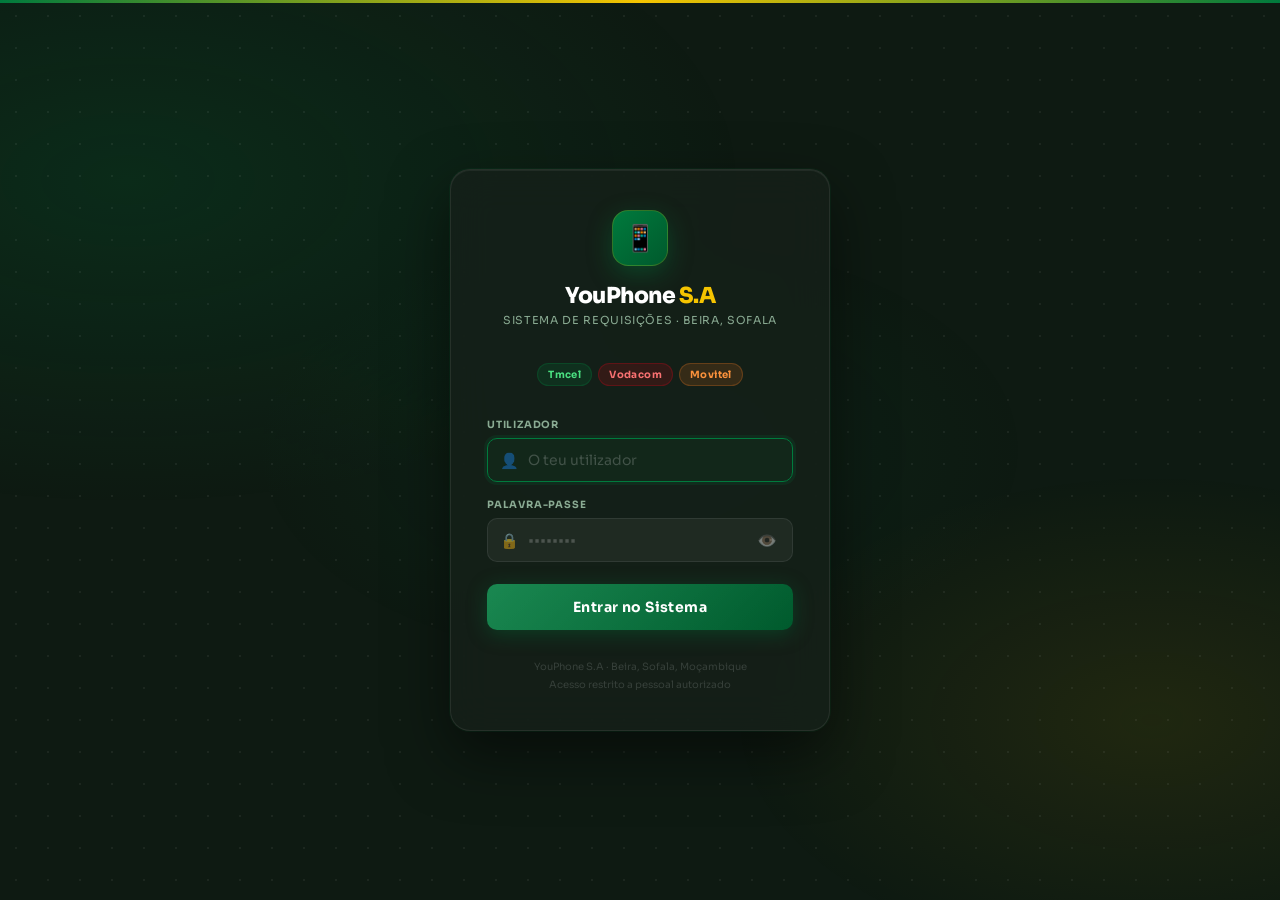
<file: index.html>
<!DOCTYPE html>
<html lang="pt">
<head>
  <meta charset="UTF-8">
  <meta name="viewport" content="width=device-width, initial-scale=1.0">
  <title>YouPhone S.A — Acesso</title>
  <link href="https://fonts.googleapis.com/css2?family=Sora:wght@300;400;500;600;700;800&family=JetBrains+Mono:wght@400;500;700&display=swap" rel="stylesheet">
  <style>
    :root {
      --green:  #007a3d;
      --green2: #005a2d;
      --gold:   #f5c400;
      --dark:   #0e1a12;
      --dark2:  #162019;
      --text:   #e8f0ea;
      --text2:  #8aab93;
      --border: rgba(255,255,255,0.08);
      --glass:  rgba(255,255,255,0.04);
    }

    * { box-sizing: border-box; margin: 0; padding: 0; }

    body {
      font-family: 'Sora', sans-serif;
      background: var(--dark);
      color: var(--text);
      min-height: 100vh;
      display: flex;
      align-items: center;
      justify-content: center;
      overflow: hidden;
      position: relative;
    }

    /* ── Fundo animado ── */
    .bg-mesh {
      position: fixed;
      inset: 0;
      z-index: 0;
      background:
        radial-gradient(ellipse 80% 60% at 10% 20%, rgba(0,122,61,0.18) 0%, transparent 60%),
        radial-gradient(ellipse 60% 50% at 90% 80%, rgba(245,196,0,0.08) 0%, transparent 55%),
        radial-gradient(ellipse 50% 40% at 50% 50%, rgba(0,90,45,0.12) 0%, transparent 60%);
    }

    /* Grade de pontos subtil */
    .bg-grid {
      position: fixed;
      inset: 0;
      z-index: 0;
      background-image:
        radial-gradient(circle, rgba(255,255,255,0.06) 1px, transparent 1px);
      background-size: 32px 32px;
    }

    /* Linha decorativa no topo */
    .top-stripe {
      position: fixed;
      top: 0; left: 0; right: 0;
      height: 3px;
      background: linear-gradient(90deg, var(--green), var(--gold), var(--green));
      z-index: 10;
    }

    /* ── Card de login ── */
    .login-wrap {
      position: relative;
      z-index: 5;
      width: 100%;
      max-width: 420px;
      padding: 20px;
      animation: fadeUp 0.5s ease both;
    }

    @keyframes fadeUp {
      from { opacity: 0; transform: translateY(24px); }
      to   { opacity: 1; transform: translateY(0); }
    }

    .login-card {
      background: rgba(22, 32, 25, 0.85);
      border: 1px solid var(--border);
      border-radius: 20px;
      padding: 40px 36px 36px;
      backdrop-filter: blur(20px);
      box-shadow:
        0 0 0 1px rgba(0,122,61,0.1),
        0 24px 60px rgba(0,0,0,0.5),
        inset 0 1px 0 rgba(255,255,255,0.06);
    }

    /* ── Cabeçalho ── */
    .brand {
      text-align: center;
      margin-bottom: 36px;
    }

    .brand-icon {
      width: 56px;
      height: 56px;
      background: linear-gradient(135deg, var(--green), var(--green2));
      border-radius: 16px;
      display: flex;
      align-items: center;
      justify-content: center;
      font-size: 26px;
      margin: 0 auto 16px;
      box-shadow: 0 8px 24px rgba(0,122,61,0.4);
      border: 1px solid rgba(245,196,0,0.2);
    }

    .brand-name {
      font-size: 22px;
      font-weight: 800;
      letter-spacing: -0.5px;
      color: #fff;
    }

    .brand-name span {
      color: var(--gold);
    }

    .brand-sub {
      font-size: 11px;
      color: var(--text2);
      margin-top: 4px;
      letter-spacing: 0.06em;
      text-transform: uppercase;
    }

    /* ── Operadoras (decoração) ── */
    .op-badges {
      display: flex;
      justify-content: center;
      gap: 6px;
      margin-bottom: 32px;
    }

    .op-badge {
      font-size: 10px;
      font-weight: 700;
      padding: 4px 10px;
      border-radius: 20px;
      letter-spacing: 0.04em;
    }

    .op-badge.t { background: rgba(0,122,61,0.2);  color: #4ade80; border: 1px solid rgba(0,122,61,0.3); }
    .op-badge.v { background: rgba(226,0,26,0.15); color: #f87171; border: 1px solid rgba(226,0,26,0.25); }
    .op-badge.m { background: rgba(244,121,32,0.15); color: #fb923c; border: 1px solid rgba(244,121,32,0.25); }

    /* ── Campos ── */
    .field {
      margin-bottom: 16px;
    }

    .field label {
      display: block;
      font-size: 10px;
      font-weight: 700;
      text-transform: uppercase;
      letter-spacing: 0.08em;
      color: var(--text2);
      margin-bottom: 7px;
    }

    .field-wrap {
      position: relative;
    }

    .field-icon {
      position: absolute;
      left: 13px;
      top: 50%;
      transform: translateY(-50%);
      font-size: 15px;
      pointer-events: none;
      opacity: 0.5;
    }

    .field input {
      width: 100%;
      padding: 12px 14px 12px 40px;
      background: rgba(255,255,255,0.05);
      border: 1.5px solid var(--border);
      border-radius: 10px;
      color: var(--text);
      font-family: 'Sora', sans-serif;
      font-size: 14px;
      outline: none;
      transition: border-color 0.2s, background 0.2s, box-shadow 0.2s;
    }

    .field input::placeholder { color: rgba(255,255,255,0.2); }

    .field input:focus {
      border-color: var(--green);
      background: rgba(0,122,61,0.08);
      box-shadow: 0 0 0 3px rgba(0,122,61,0.15);
    }

    /* mostrar/ocultar password */
    .toggle-pw {
      position: absolute;
      right: 12px;
      top: 50%;
      transform: translateY(-50%);
      background: none;
      border: none;
      cursor: pointer;
      font-size: 16px;
      opacity: 0.4;
      transition: opacity 0.15s;
      padding: 4px;
    }
    .toggle-pw:hover { opacity: 0.8; }

    /* ── Erro ── */
    .error-msg {
      display: none;
      background: rgba(185,28,28,0.15);
      border: 1px solid rgba(185,28,28,0.3);
      border-radius: 8px;
      padding: 10px 14px;
      font-size: 12px;
      color: #fca5a5;
      margin-bottom: 16px;
      text-align: center;
    }

    /* ── Botão de entrar ── */
    .btn-login {
      width: 100%;
      padding: 14px;
      background: linear-gradient(135deg, var(--green), var(--green2));
      border: none;
      border-radius: 10px;
      color: #fff;
      font-family: 'Sora', sans-serif;
      font-size: 14px;
      font-weight: 700;
      cursor: pointer;
      letter-spacing: 0.03em;
      transition: all 0.2s;
      position: relative;
      overflow: hidden;
      box-shadow: 0 4px 20px rgba(0,122,61,0.35);
      margin-top: 6px;
    }

    .btn-login::after {
      content: '';
      position: absolute;
      inset: 0;
      background: linear-gradient(135deg, rgba(255,255,255,0.1), transparent);
    }

    .btn-login:hover {
      transform: translateY(-1px);
      box-shadow: 0 8px 28px rgba(0,122,61,0.45);
    }

    .btn-login:active {
      transform: translateY(0);
    }

    .btn-login.loading {
      pointer-events: none;
      opacity: 0.7;
    }

    /* ── Rodapé ── */
    .login-footer {
      margin-top: 28px;
      text-align: center;
      font-size: 10px;
      color: rgba(255,255,255,0.15);
      line-height: 1.8;
    }

    /* ── Ecrã de carregamento após login ── */
    .loader-screen {
      position: fixed;
      inset: 0;
      background: var(--dark);
      z-index: 100;
      display: none;
      flex-direction: column;
      align-items: center;
      justify-content: center;
      gap: 20px;
    }

    .loader-screen.show { display: flex; }

    .loader-logo {
      font-size: 20px;
      font-weight: 800;
      color: #fff;
      animation: pulse 1.2s ease infinite;
    }

    @keyframes pulse { 0%,100%{opacity:1} 50%{opacity:0.4} }

    .loader-bar-wrap {
      width: 200px;
      height: 3px;
      background: rgba(255,255,255,0.08);
      border-radius: 2px;
      overflow: hidden;
    }

    .loader-bar {
      height: 100%;
      width: 0%;
      background: linear-gradient(90deg, var(--green), var(--gold));
      border-radius: 2px;
      transition: width 0.8s ease;
    }

    .loader-msg {
      font-size: 11px;
      color: var(--text2);
      letter-spacing: 0.06em;
    }
  </style>
</head>
<body>

  <div class="top-stripe"></div>
  <div class="bg-mesh"></div>
  <div class="bg-grid"></div>

  <!-- Ecrã de carregamento após login -->
  <div class="loader-screen" id="loader">
    <div class="loader-logo">📱 YouPhone S.A</div>
    <div class="loader-bar-wrap">
      <div class="loader-bar" id="loader-bar"></div>
    </div>
    <div class="loader-msg" id="loader-msg">A verificar credenciais...</div>
  </div>

  <!-- Card de login -->
  <div class="login-wrap">
    <div class="login-card">

      <div class="brand">
        <div class="brand-icon">📱</div>
        <div class="brand-name">YouPhone <span>S.A</span></div>
        <div class="brand-sub">Sistema de Requisições · Beira, Sofala</div>
      </div>

      <div class="op-badges">
        <span class="op-badge t">Tmcel</span>
        <span class="op-badge v">Vodacom</span>
        <span class="op-badge m">Movitel</span>
      </div>

      <div class="error-msg" id="error-msg">
        ⚠️ Utilizador ou palavra-passe incorrectos.
      </div>

      <div class="field">
        <label>Utilizador</label>
        <div class="field-wrap">
          <span class="field-icon">👤</span>
          <input type="text" id="inp-user" placeholder="O teu utilizador"
                 autocomplete="username" autofocus
                 onkeydown="if(event.key==='Enter') tryLogin()">
        </div>
      </div>

      <div class="field">
        <label>Palavra-passe</label>
        <div class="field-wrap">
          <span class="field-icon">🔒</span>
          <input type="password" id="inp-pass" placeholder="••••••••"
                 autocomplete="current-password"
                 onkeydown="if(event.key==='Enter') tryLogin()">
          <button class="toggle-pw" type="button" onclick="togglePw()" id="pw-eye" title="Mostrar/ocultar">👁️</button>
        </div>
      </div>

      <button class="btn-login" id="btn-login" onclick="tryLogin()">
        Entrar no Sistema
      </button>

      <div class="login-footer">
        YouPhone S.A · Beira, Sofala, Moçambique<br>
        Acesso restrito a pessoal autorizado
      </div>
    </div>
  </div>

<script>
  // ============================================================
  // CREDENCIAIS — altera aqui o utilizador e palavra-passe
  // Numa versão futura isto virá de um servidor seguro.
  // ============================================================
  const USERS = [
    { user: "admin",    pass: "youphone2025", nome: "Administrador" },
    { user: "operador", pass: "beira2025",    nome: "Operador"      },
  ];

  // Mostra/oculta a password
  function togglePw() {
    const inp = document.getElementById('inp-pass');
    inp.type = inp.type === 'password' ? 'text' : 'password';
  }

  // Tenta fazer login
  function tryLogin() {
    const user = document.getElementById('inp-user').value.trim().toLowerCase();
    const pass = document.getElementById('inp-pass').value;
    const err  = document.getElementById('error-msg');

    err.style.display = 'none';

    // Verifica as credenciais
    const found = USERS.find(u => u.user === user && u.pass === pass);

    if (!found) {
      // Credenciais erradas — mostra mensagem de erro
      err.style.display = 'block';
      document.getElementById('inp-pass').value = '';
      document.getElementById('inp-pass').focus();
      return;
    }

    // Credenciais correctas — guarda sessão e redirige
    sessionStorage.setItem('yp_loggedin', '1');
    sessionStorage.setItem('yp_user', found.nome);

    // Mostra ecrã de carregamento animado
    const loader = document.getElementById('loader');
    const bar    = document.getElementById('loader-bar');
    const msg    = document.getElementById('loader-msg');

    loader.classList.add('show');

    setTimeout(() => { bar.style.width = '40%'; msg.textContent = 'A carregar dados...'; },    100);
    setTimeout(() => { bar.style.width = '75%'; msg.textContent = 'A preparar o sistema...'; }, 600);
    setTimeout(() => { bar.style.width = '100%'; }, 1100);

    // Vai para o dashboard após a animação
    setTimeout(() => {
      window.location.href = 'dashboard.html';
    }, 1500);
  }

  // Se já estiver autenticado, vai directo ao dashboard
  if (sessionStorage.getItem('yp_loggedin') === '1') {
    window.location.href = 'dashboard.html';
  }
</script>
</body>
</html>
</file>
